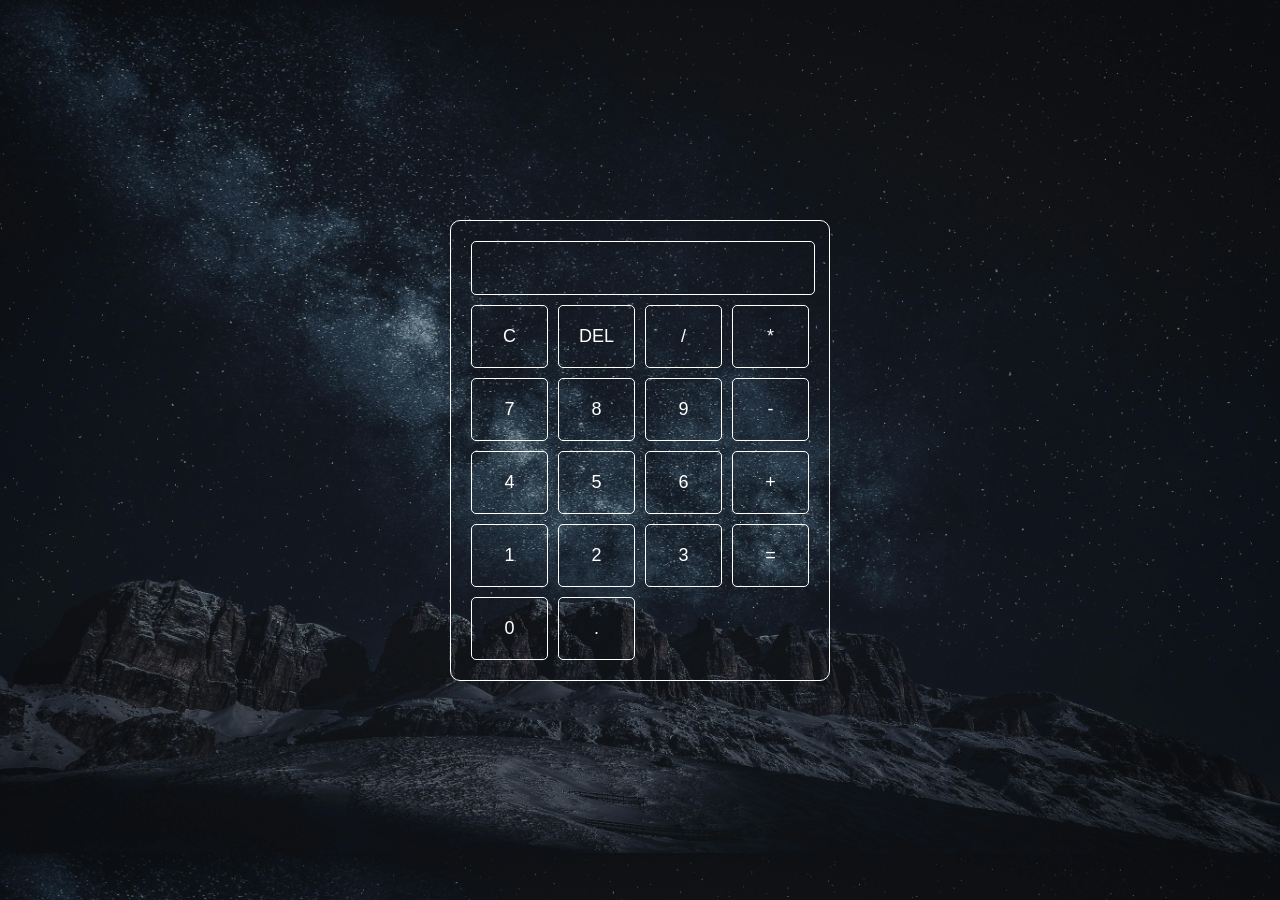
<file: index.html>
<!DOCTYPE html>
<html lang="en">
<head>
    <meta charset="UTF-8">
    <meta name="viewport" content="width=device-width, initial-scale=1.0">
    <title>Calculator</title>
    <link rel="stylesheet" href="Style.css">
</head>
<body>
    <div class="calculator">
        <input type="text" id="display" disabled>
        <div class="buttons">
            <button onclick="clearDisplay()">C</button>
            <button onclick="deleteLast()">DEL</button>
            <button onclick="appendCharacter('/')">/</button>
            <button onclick="appendCharacter('*')">*</button>
            <button onclick="appendCharacter('7')">7</button>
            <button onclick="appendCharacter('8')">8</button>
            <button onclick="appendCharacter('9')">9</button>
            <button onclick="appendCharacter('-')">-</button>
            <button onclick="appendCharacter('4')">4</button>
            <button onclick="appendCharacter('5')">5</button>
            <button onclick="appendCharacter('6')">6</button>
            <button onclick="appendCharacter('+')">+</button>
            <button onclick="appendCharacter('1')">1</button>
            <button onclick="appendCharacter('2')">2</button>
            <button onclick="appendCharacter('3')">3</button>
            <button onclick="calculate()">=</button>
            <button onclick="appendCharacter('0')">0</button>
            <button onclick="appendCharacter('.')">.</button>
        </div>
    </div>
    <script src="Script.js"></script>
</body>
</html>
</file>
<file: Style.css>
body {
    display: flex;
    justify-content: center;
    align-items: center;
    height: 100vh;
    background-image:url(pexels-eberhardgross-2098428.jpg);
    background-size:contain;
    margin: 0;
    font-family: Arial, sans-serif;
}

.calculator {
    /* background-color: #333; */
    padding: 20px;
    border-radius: 10px;
    border: 1px solid white;
    /* box-shadow: 0 10px 20px rgba(0, 0, 0, 0.2); */
}

#display {
    width: 100%;
    height: 50px;
    background-color:transparent;
    color: #fff;
    text-align: right;
    border:1px solid white;
    font-size: 24px;
    border-radius: 5px;
    margin-bottom: 10px;
}

.buttons {
    display: grid;
    grid-template-columns: repeat(4, 1fr);
    gap: 10px;
    background-color:unset;
}

button {
    
    color: #fff;
    border: 0.060rem solid white;
    padding: 20px;
    font-size: 18px;
    border-radius: 5px;
    cursor: pointer;
    background-color:transparent;
}

button:hover {
    background-color: #14a7cf;
}
</file>
